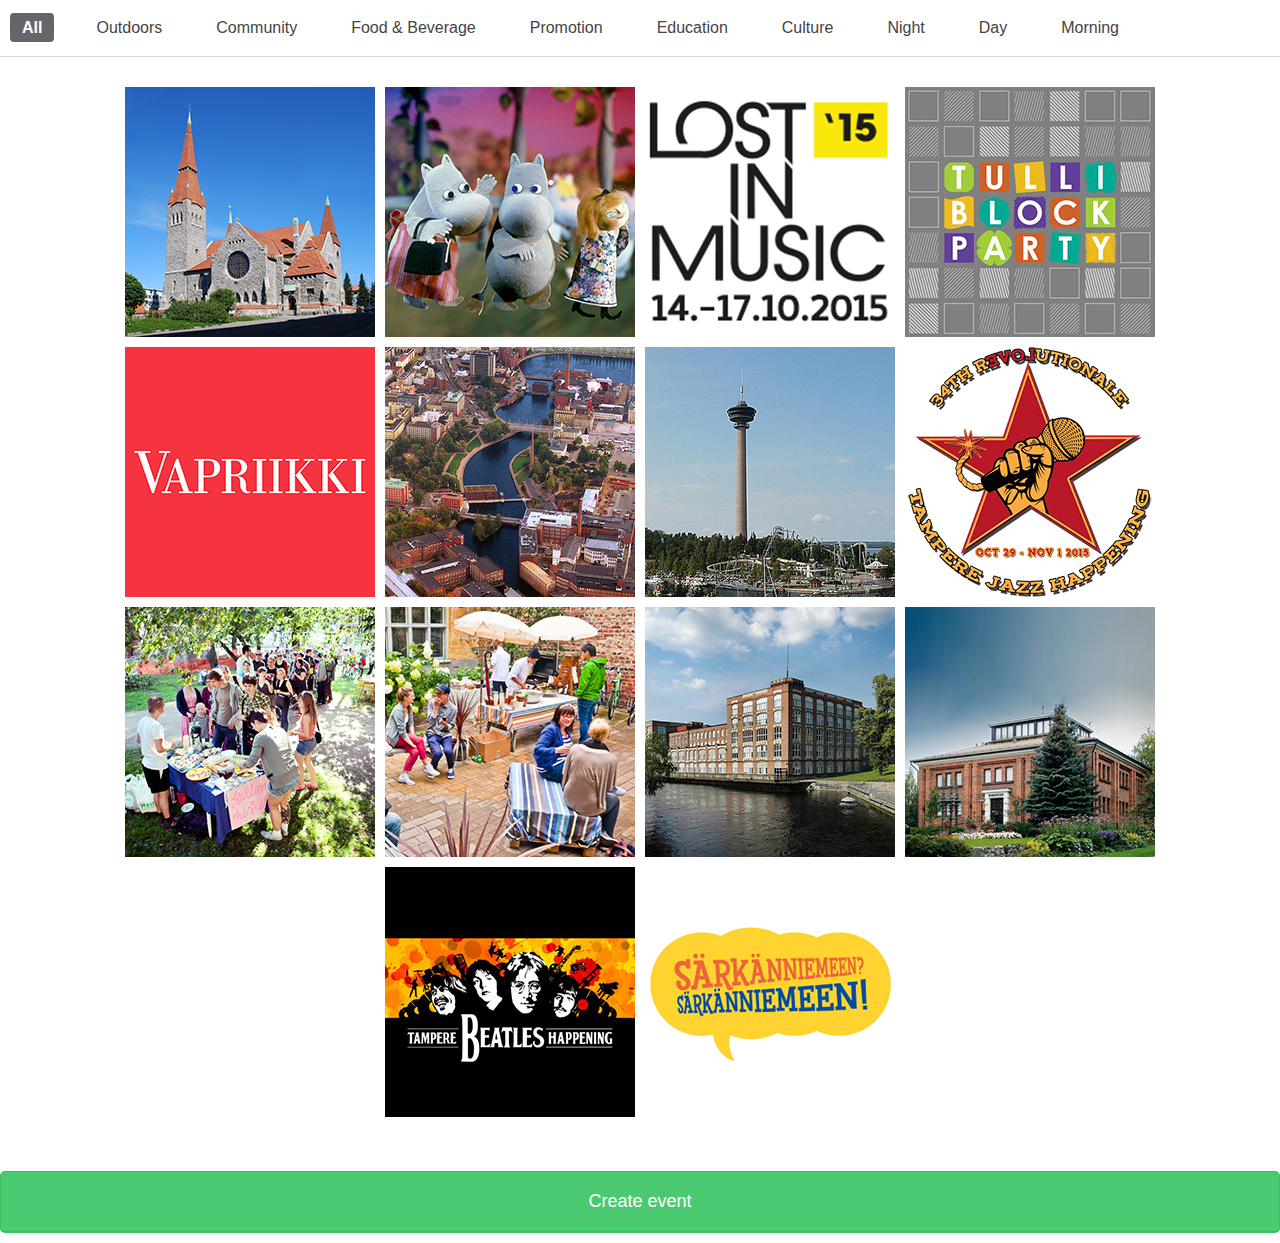
<file: index.html>
<!DOCTYPE html>
<html lang="en">
<head>
	<meta charset="UTF-8" />
	<meta http-equiv="X-UA-Compatible" content="IE=edge,chrome=1">
	<meta name="viewport" content="width=device-width, initial-scale=1.0">
	<title>Team 7</title>
	<meta name="description" content="Elastic Grid | JQuery Responsive Porfolio" />
	<meta name="keywords" content="responsive grid, responsive gallery, porfolio, thumbnails, grid, preview, google image search, jquery, image grid, expanding, preview, portfolio" />
	<!--<meta name="author" content="Vu Khanh Truong | porfolio.bonchen.net" />-->
	<link rel="shortcut icon" href="../favicon.ico">
    <link rel="stylesheet" type="text/css" href="css/demo.css" />
	<link rel="stylesheet" href="css/validation.css">
	<link rel="stylesheet" type="text/css" href="css/elastic_grid.min.css" />
</head>
<body style="background:#fff;">


<div id="elastic_grid_demo"></div>

<br/>
<br/>


<button type="button" onclick="window.location.href='post/form.html'">Create event</button>

<script src="https://ajax.googleapis.com/ajax/libs/jquery/1.9.1/jquery.min.js"></script>
<script src="js/modernizr.custom.js"></script>
<script src="js/classie.js"></script>
<!--- uncompress-->
<!-- <script type="text/javascript" src="js/jquery.elastislide.js"></script>
<script type="text/javascript" src="js/jquery.hoverdir.js"></script>
<script type="text/javascript" src="js/elastic_grid.js"></script> -->

<!-- compress version-->
<script type="text/javascript" src="js/elastic_grid.min.js"></script>

<script type="text/javascript">
    $(function(){
        $("#elastic_grid_demo").elastic_grid({
            'showAllText' : 'All',
            'filterEffect': 'popup', // moveup, scaleup, fallperspective, fly, flip, helix , popup
            'hoverDirection': true,
            'hoverDelay': 0,
            'hoverInverse': false,
            'expandingSpeed': 500,
            'expandingHeight': 500,
            'items' :
            [
                {
                    'title'         : 'Azuki bean',
                    'description'   : 'Swiss chard pumpkin bunya nuts maize plantain aubergine napa cabbage soko coriander sweet pepper water spinach winter purslane shallot tigernut lentil beetroot.Swiss chard pumpkin bunya nuts maize plantain aubergine napa cabbage.',
                    'thumbnail'     : ['images/small/1.jpg', 'images/small/2.jpg', 'images/small/3.jpg', 'images/small/10.jpg', 'images/small/11.jpg'],
                    'large'         : ['images/large/1.jpg', 'images/large/2.jpg', 'images/large/3.jpg', 'images/large/10.jpg', 'images/large/11.jpg'],
                    'button_list'   :
                    [
                       
                    ],
                    'tags'          : ['Day','Night','Culture','Education','Promotion','Food & Beverage','Community','Outdoors']
                },
                {
                    'title'         : 'Swiss chard pumpkin',
                    'description'   : 'Swiss chard pumpkin bunya nuts maize plantain aubergine napa cabbage soko coriander sweet pepper water spinach winter purslane shallot tigernut lentil beetroot.Swiss chard pumpkin bunya nuts maize plantain aubergine napa cabbage.',
                    'thumbnail'     : ['images/small/4.jpg', 'images/small/5.jpg', 'images/small/6.jpg', 'images/small/7.jpg'],
                    'large'         : ['images/large/4.jpg', 'images/large/5.jpg', 'images/large/6.jpg', 'images/large/7.jpg'],
                    'button_list'   :
                    [
                       
                    ],
                    'tags'          : ['Morning']
                },
                {
                    'title'         : 'Spinach winter purslane',
                    'description'   : 'Swiss chard pumpkin bunya nuts maize plantain aubergine napa cabbage soko coriander sweet pepper water spinach winter purslane shallot tigernut lentil beetroot.Swiss chard pumpkin bunya nuts maize plantain aubergine napa cabbage.',
                    'thumbnail'     : ['images/small/15.jpg','images/small/8.jpg', 'images/small/9.jpg', 'images/small/10.jpg'],
                    'large'         : ['images/large/15.jpg','images/large/8.jpg', 'images/large/9.jpg', 'images/large/10.jpg'],
                    'button_list'   :
                    [
                        
                    ],
                    'tags'          : ['Morning']
                },
                {
                    'title'         : 'Aubergine napa cabbage',
                    'description'   : 'Swiss chard pumpkin bunya nuts maize plantain aubergine napa cabbage soko coriander sweet pepper water spinach winter purslane shallot tigernut lentil beetroot.Swiss chard pumpkin bunya nuts maize plantain aubergine napa cabbage.',
                    'thumbnail'     : ['images/small/12.jpg', 'images/small/13.jpg', 'images/small/14.jpg', 'images/small/15.jpg', 'images/small/16.jpg'],
                    'large'         : ['images/large/12.jpg', 'images/large/13.jpg', 'images/large/14.jpg', 'images/large/15.jpg', 'images/large/16.jpg'],
                    'button_list'   :
                    [
                        
                    ],
                    'tags'          : ['Morning']
                },
                {
                    'title'         : 'Swiss chard pumpkin',
                    'description'   : 'Swiss chard pumpkin bunya nuts maize plantain aubergine napa cabbage soko coriander sweet pepper water spinach winter purslane shallot tigernut lentil beetroot.Swiss chard pumpkin bunya nuts maize plantain aubergine napa cabbage.',
                    'thumbnail'     : ['images/small/17.jpg', 'images/small/18.jpg', 'images/small/19.jpg', 'images/small/20.jpg'],
                    'large'         : ['images/large/17.jpg', 'images/large/18.jpg', 'images/large/19.jpg', 'images/large/20.jpg'],
                    'button_list'   :
                    [
                       
                    ],
                    'tags'          : ['Morning']
                },
                {
                    'title'         : 'Spinach winter purslane',
                    'description'   : 'Swiss chard pumpkin bunya nuts maize plantain aubergine napa cabbage soko coriander sweet pepper water spinach winter purslane shallot tigernut lentil beetroot.Swiss chard pumpkin bunya nuts maize plantain aubergine napa cabbage.',
                    'thumbnail'     : ['images/small/13.jpg','images/small/15.jpg', 'images/small/11.jpg', 'images/small/10.jpg'],
                    'large'         : ['images/large/13.jpg','images/large/15.jpg', 'images/large/11.jpg', 'images/large/10.jpg'],
                    'button_list'   :
                    [
                       
                    ],
                    'tags'          : ['Community']
                },
                {
                    'title'         : 'Spinach winter purslane',
                    'description'   : 'Swiss chard pumpkin bunya nuts maize plantain aubergine napa cabbage soko coriander sweet pepper water spinach winter purslane shallot tigernut lentil beetroot.Swiss chard pumpkin bunya nuts maize plantain aubergine napa cabbage.',
                    'thumbnail'     : ['images/small/7.jpg','images/small/8.jpg', 'images/small/9.jpg', 'images/small/10.jpg'],
                    'large'         : ['images/large/7.jpg','images/large/8.jpg', 'images/large/9.jpg', 'images/large/10.jpg'],
                    'button_list'   :
                    [
                      
                    ],
                    'tags'          : ['Community']
                },
                {
                    'title'         : 'Azuki bean',
                    'description'   : 'Swiss chard pumpkin bunya nuts maize plantain aubergine napa cabbage soko coriander sweet pepper water spinach winter purslane shallot tigernut lentil beetroot.Swiss chard pumpkin bunya nuts maize plantain aubergine napa cabbage.',
                    'thumbnail'     : ['images/small/16.jpg', 'images/small/13.jpg', 'images/small/14.jpg', 'images/small/15.jpg', 'images/small/16.jpg'],
                    'large'         : ['images/large/16.jpg', 'images/large/13.jpg', 'images/large/14.jpg', 'images/large/15.jpg', 'images/large/16.jpg'],
                    'button_list'   :
                    [
                       
                    ],
                    'tags'          : ['Community']
                },
                {
                    'title'         : 'Winter purslane',
                    'description'   : 'Swiss chard pumpkin bunya nuts maize plantain aubergine napa cabbage soko coriander sweet pepper water spinach winter purslane shallot tigernut lentil beetroot.Swiss chard pumpkin bunya nuts maize plantain aubergine napa cabbage.',
                    'thumbnail'     : ['images/small/11.jpg','images/small/15.jpg', 'images/small/11.jpg', 'images/small/10.jpg'],
                    'large'         : ['images/large/11.jpg','images/large/15.jpg', 'images/large/11.jpg', 'images/large/10.jpg'],
                    'button_list'   :
                    [
                       
                    ],
                    'tags'          : ['Community']
                },
                {
                    'title'         : 'Spinach winter purslane',
                    'description'   : 'Swiss chard pumpkin bunya nuts maize plantain aubergine napa cabbage soko coriander sweet pepper water spinach winter purslane shallot tigernut lentil beetroot.Swiss chard pumpkin bunya nuts maize plantain aubergine napa cabbage.',
                    'thumbnail'     : ['images/small/3.jpg','images/small/15.jpg', 'images/small/11.jpg', 'images/small/10.jpg'],
                    'large'         : ['images/large/3.jpg','images/large/15.jpg', 'images/large/11.jpg', 'images/large/10.jpg'],
                    'button_list'   :
                    [
                       
                    ],
                    'tags'          : ['Community']
                },
                {
                    'title'         : 'Spinach winter purslane',
                    'description'   : 'Swiss chard pumpkin bunya nuts maize plantain aubergine napa cabbage soko coriander sweet pepper water spinach winter purslane shallot tigernut lentil beetroot.Swiss chard pumpkin bunya nuts maize plantain aubergine napa cabbage.',
                    'thumbnail'     : ['images/small/5.jpg','images/small/8.jpg', 'images/small/9.jpg', 'images/small/10.jpg'],
                    'large'         : ['images/large/5.jpg','images/large/8.jpg', 'images/large/9.jpg', 'images/large/10.jpg'],
                    'button_list'   :
                    [
                        
                    ],
                    'tags'          : ['Community']
                },
                {
                    'title'         : 'Azuki bean',
                    'description'   : 'Swiss chard pumpkin bunya nuts maize plantain aubergine napa cabbage soko coriander sweet pepper water spinach winter purslane shallot tigernut lentil beetroot.Swiss chard pumpkin bunya nuts maize plantain aubergine napa cabbage.',
                    'thumbnail'     : ['images/small/6.jpg', 'images/small/13.jpg', 'images/small/14.jpg', 'images/small/15.jpg', 'images/small/16.jpg'],
                    'large'         : ['images/large/6.jpg', 'images/large/13.jpg', 'images/large/14.jpg', 'images/large/15.jpg', 'images/large/16.jpg'],
                    'button_list'   :
                    [
                       
                    ],
                    'tags'          : ['Community']
                },
                {
                    'title'         : 'Swiss chard pumpkin',
                    'description'   : 'Swiss chard pumpkin bunya nuts maize plantain aubergine napa cabbage soko coriander sweet pepper water spinach winter purslane shallot tigernut lentil beetroot.Swiss chard pumpkin bunya nuts maize plantain aubergine napa cabbage.',
                    'thumbnail'     : ['images/small/8.jpg', 'images/small/18.jpg', 'images/small/19.jpg', 'images/small/20.jpg'],
                    'large'         : ['images/large/8.jpg', 'images/large/18.jpg', 'images/large/19.jpg', 'images/large/20.jpg'],
                    'button_list'   :
                    [
                        
                    ],
                    'tags'          : ['Community']
                },
                {
                    'title'         : 'Spinach winter purslane',
                    'description'   : 'Swiss chard pumpkin bunya nuts maize plantain aubergine napa cabbage soko coriander sweet pepper water spinach winter purslane shallot tigernut lentil beetroot.Swiss chard pumpkin bunya nuts maize plantain aubergine napa cabbage.',
                    'thumbnail'     : ['images/small/9.jpg','images/small/15.jpg', 'images/small/11.jpg', 'images/small/10.jpg'],
                    'large'         : ['images/large/9.jpg','images/large/15.jpg', 'images/large/11.jpg', 'images/large/10.jpg'],
                    'button_list'   :
                    [
                      
                    ],
                    'tags'          : ['Community']
                }

            ]
        });
    });
</script>
</body>
</html>
</file>
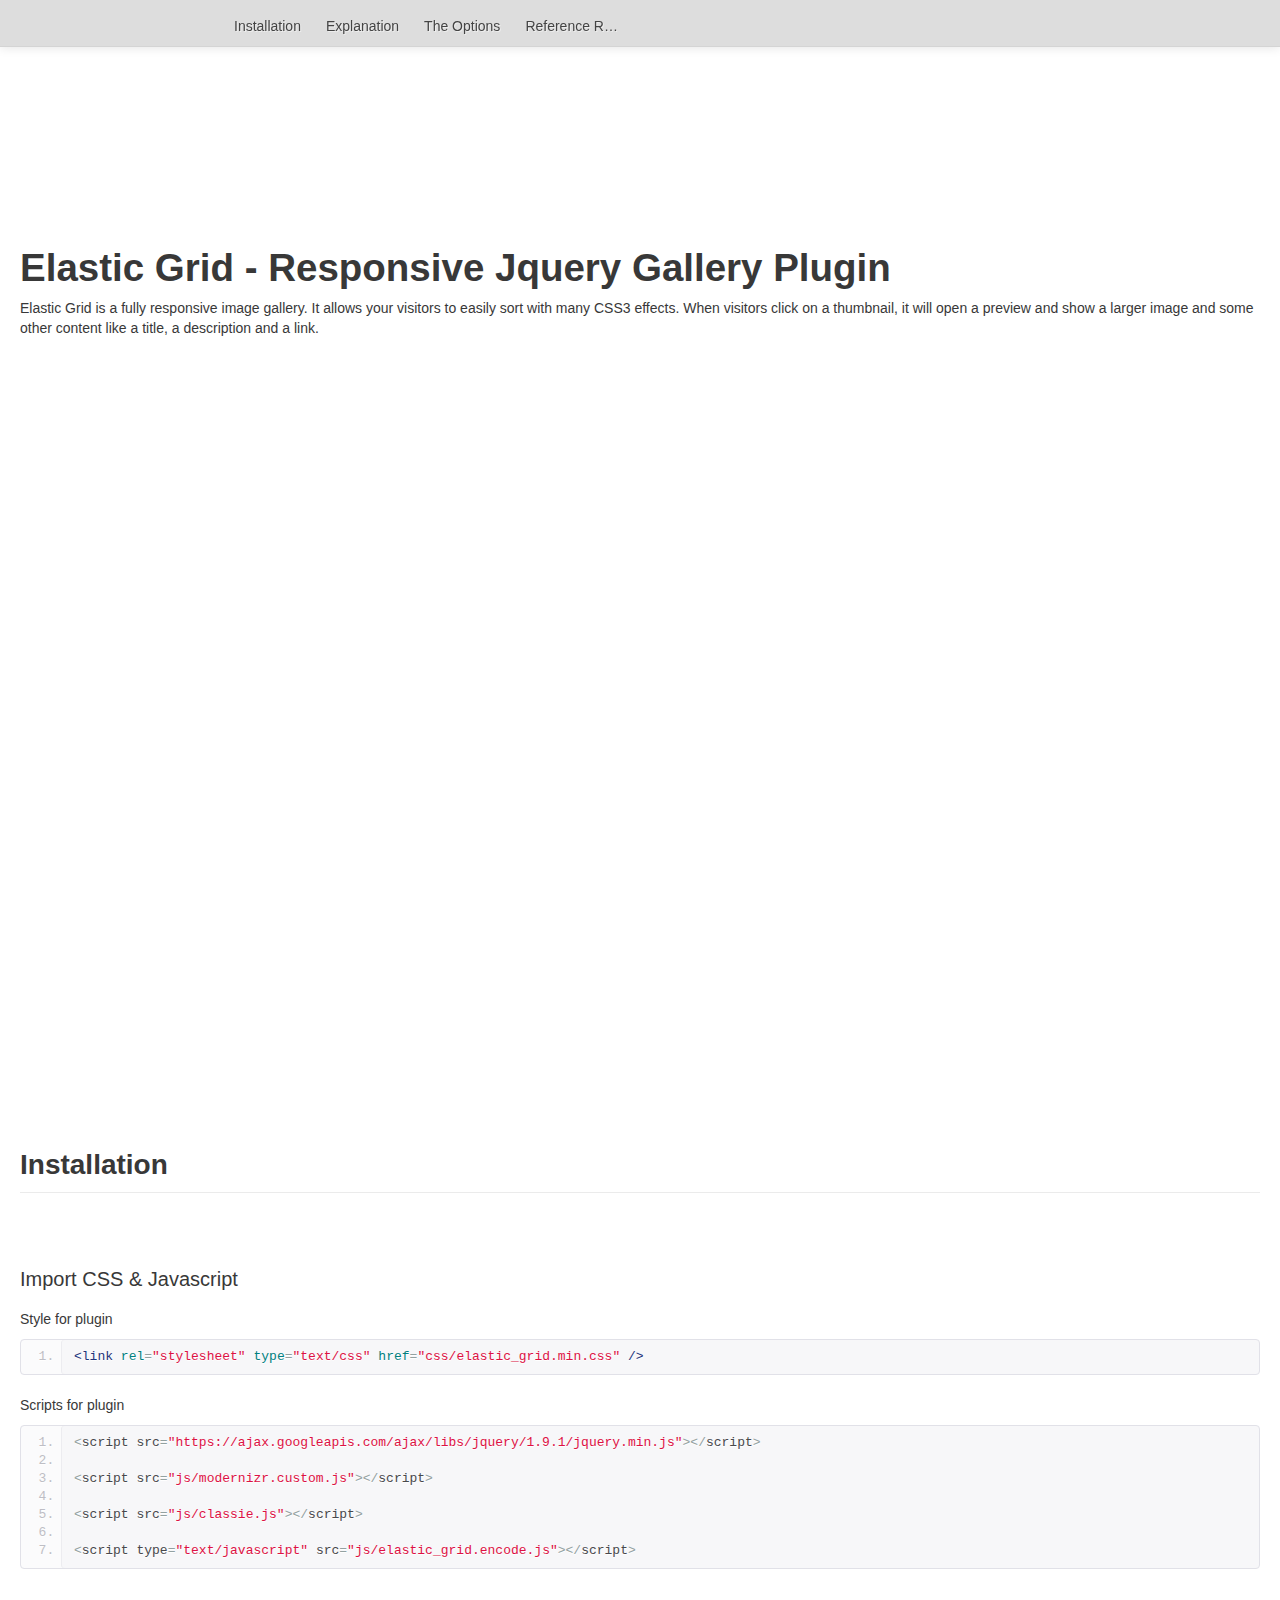
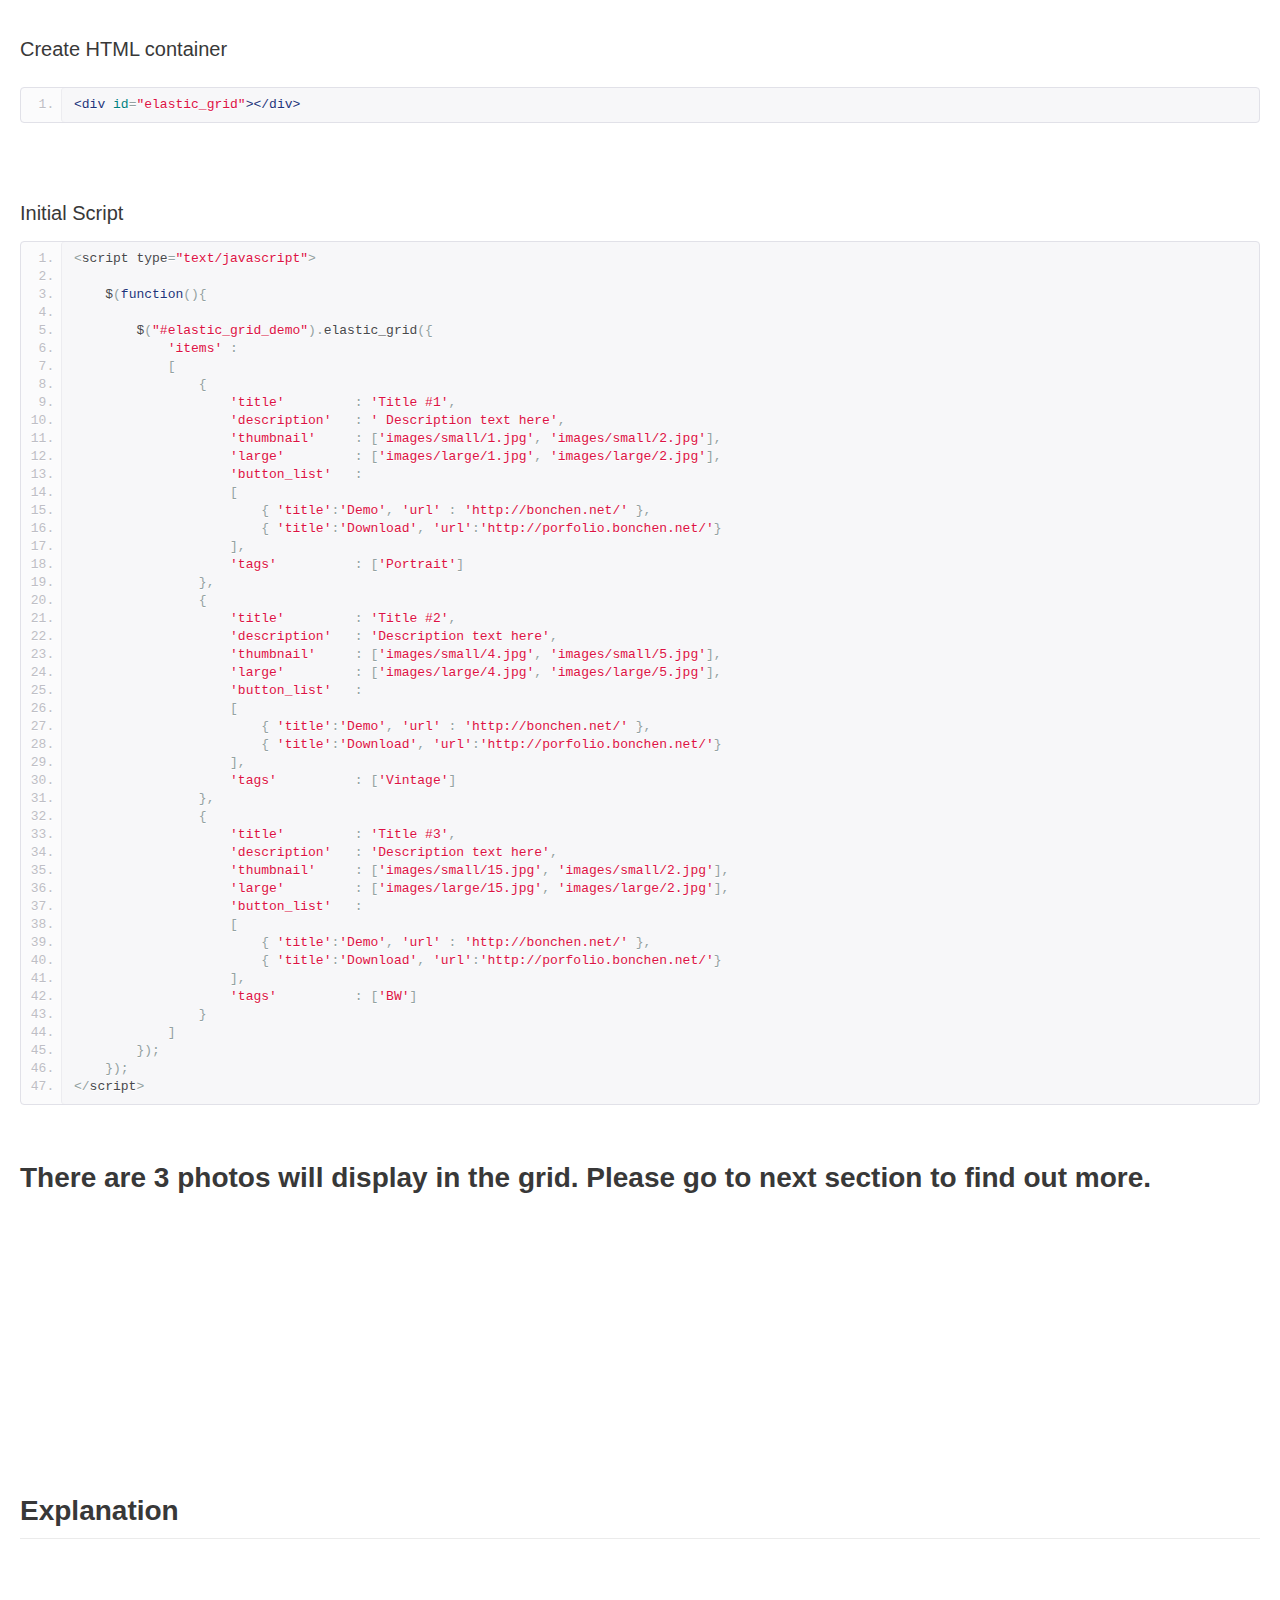
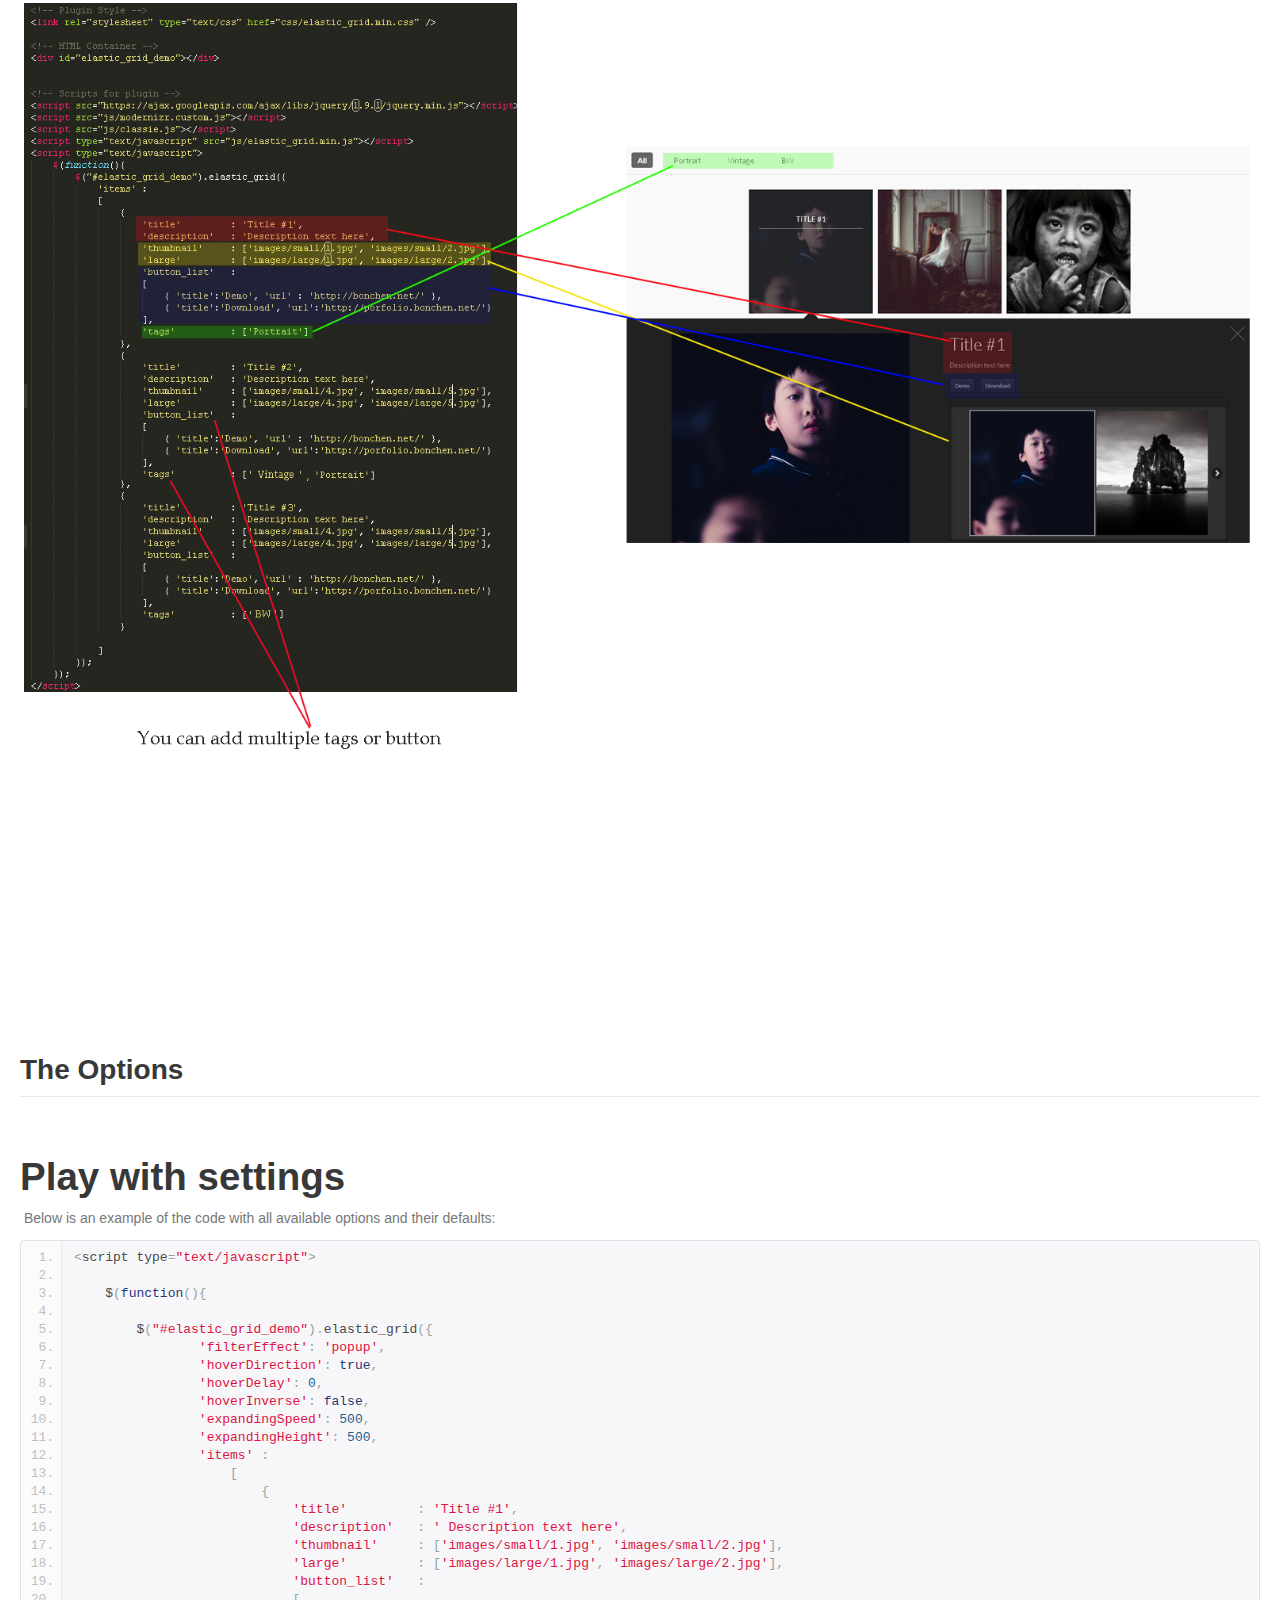
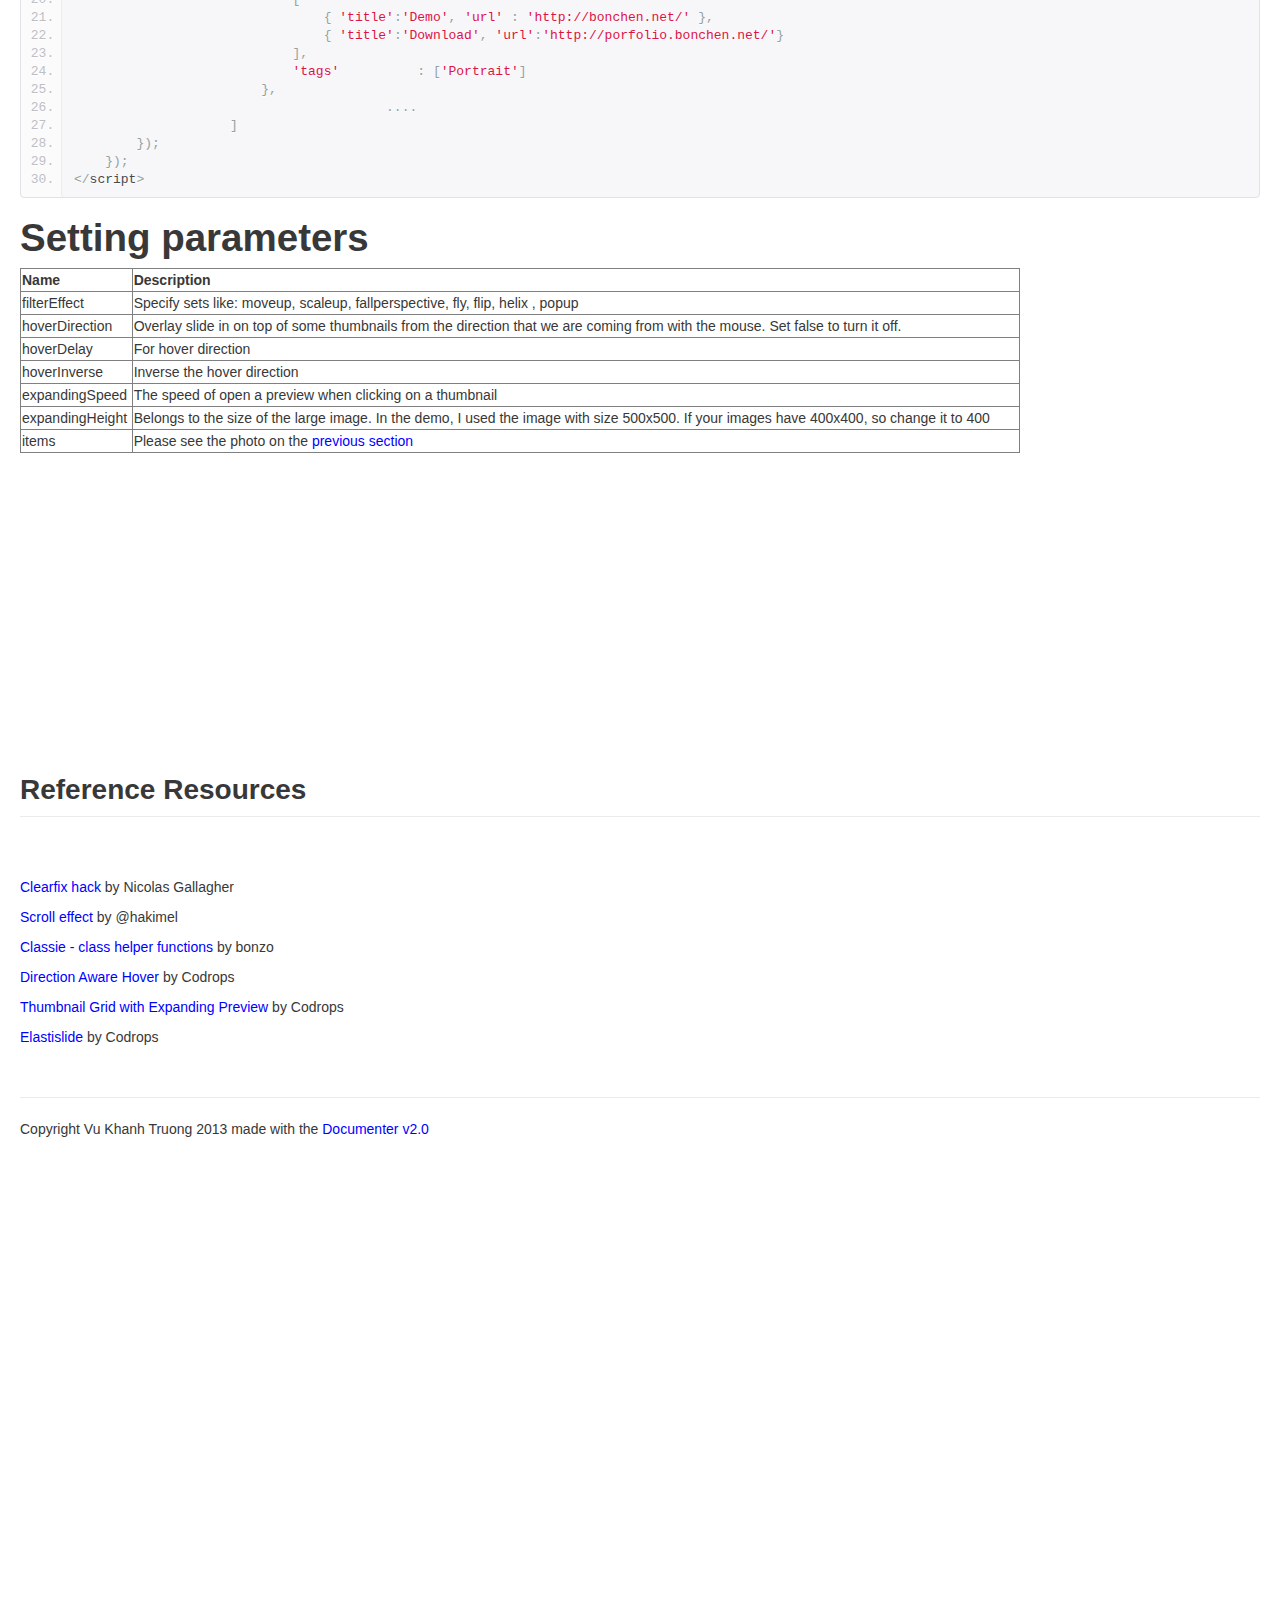
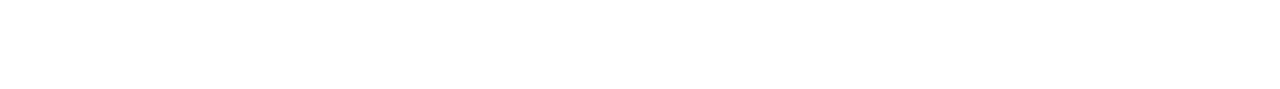
<file: documentation/index.html>
<!DOCTYPE html>
<html lang="en">
    <head>
    <meta charset="utf-8">
	<title>Elastic Grid - Responsive Jquery Gallery Plugin</title>
 	<meta name="description" content="Elastic Grid | Responsive Jquery Gallery Plugin">
	<meta name="author" content="Vu Khanh Truong">
	<meta name="copyright" content="Vu Khanh Truong">
	<meta name="generator" content="Documenter v2.0 http://rxa.li/documenter">
	<meta name="date" content="2013-09-09T00:00:00+02:00">

    <meta name="viewport" content="width=device-width, initial-scale=1.0, maximum-scale=1.0, minimum-scale=1.0">

    <link href="assets/css/bootstrap.css" rel="stylesheet">
    <link href="assets/js/google-code-prettify/prettify.css" rel="stylesheet">
    <link href="assets/css/bootstrap-responsive.css" rel="stylesheet">
    <link href="assets/css/documenter_style.css" rel="stylesheet">
    <!-- Le HTML5 shim, for IE6-8 support of HTML5 elements -->
    <!--[if lt IE 9]>
      <script src="//html5shim.googlecode.com/svn/trunk/html5.js"></script>
    <![endif]-->



	<style>
		html, body{background-color:#FFFFFF;color:#383838;}
		h1,h2,h3,h4,h5,h6{color:#383838;}
		section table{background-color:#FFFFFF;}
		::-moz-selection{background:#444444;color:#DDDDDD;}
		::selection{background:#444444;color:#DDDDDD;}
		a.brand{background-image:url();}
		a, a:hover, a:active{color:#0000FF;}
		hr{border-top:1px solid #EBEBEB;border-bottom:1px solid #FFFFFF;}
		div.navbar-inner, .navbar .nav li ul{background:#DDDDDD;color:#222222;}
		a.btn-navbar{background:#DDDDDD;color:#222222;}
		.navbar .nav li a{color:#222222;text-shadow:1px 1px 0px #EEEEEE;}
		.navbar .nav li a:hover, .navbar .nav li.active a{text-shadow:none;}
		div.navbar-inner ul{}
		.marketing-byline{color:#FFFFFF;}
		.navbar .nav > li a{color:#444444;}
		.navbar .nav > li a:hover, a.btn-navbar:hover{background:#444444;color:#DDDDDD;}
		.navbar .nav .active > a, .navbar .nav .active > a:hover, a.btn-navbar:active{background-color:#444444;color:#DDDDDD;}
		.navbar .nav li ul li a:hover{background:#444444;color:#DDDDDD;}
		.navbar .nav li ul li a:active{background:#444444;color:#DDDDDD;}
		.btn-primary {
			  background-image: -moz-linear-gradient(top, #0088CC, #0044CC);
			  background-image: -ms-linear-gradient(top, #0088CC, #0044CC);
			  background-image: -webkit-gradient(linear, 0 0, 0 0088CC%, from(#DDDDDD), to(#0044CC));
			  background-image: -webkit-linear-gradient(top, #0088CC, #0044CC);
			  background-image: -o-linear-gradient(top, #0088CC, #0044CC);
			  background-image: linear-gradient(top, #0088CC, #0044CC);
			  filter: progid:DXImageTransform.Microsoft.gradient(startColorstr='#0088CC', endColorstr='#0044CC', GradientType=0);
			  border-color: #0044CC #0044CC #bfbfbf;
			  color:#FFFFFF;
		}
		.btn-primary:hover,
		.btn-primary:active,
		.btn-primary.active,
		.btn-primary.disabled,
		.btn-primary[disabled] {
		  background-color: #0044CC;
		}
		#documenter_copyright{display:block !important;visibility:visible !important;}
	</style>



    </head>

<body class="documenter-project-elastic-grid" data-spy="scroll" id="top">

<!-- Documentation Navbar -->

<div class="navbar navbar-fixed-top">
	<div class="navbar-inner">
		<div class="container-fluid">
			<a class="btn btn-navbar" data-toggle="collapse" data-target=".nav-collapse"> <span class="icon-bar"></span> <span class="icon-bar"></span> <span class="icon-bar"></span> </a>
			<a class="brand" href="#">Elastic Grid - Responsive Jquery Gallery Plugin</a>
			<div class="nav-collapse">
			<ul class="nav">

			<li><a href="#installation" title="Installation">Installation</a></li>
			<li><a href="#explanation" title="Explanation">Explanation</a></li>
			<li><a href="#the_options" title="The Options">The Options</a></li>
			<li><a href="#reference_resources" title="Reference Resources">Reference Resources</a></li>

			</ul>
			</div>
		</div>
	</div>
</div> <!-- End of Navbar -->

<!-- Main Container Beginning -->

<div class="container-fluid" id="documenter_content">

	<div id="documenter-cover">
	<div class="masthead">
	    <h1>Elastic Grid - Responsive Jquery Gallery Plugin</h1>
		<p>Elastic Grid is a fully responsive image gallery. It allows your visitors to easily sort with many CSS3 effects. When visitors click on a thumbnail, it will open a preview and show a larger image and some other content like a title, a description and a link.</p>
	    <ul class="marketing-byline">

			<li>latest update: 09/9/2013</li>
			<li>by: Vu Khanh Truong</li>
			<li><a href=""></a></li>
		</ul>
<!-- 	    <p class="download-info">

		</p>
 -->
	</div> <!-- masthead -->
<!--
   <div id="intro">
    <p class="highlight hero-unit"></p>
   </div>  --><!-- intro -->

	</div>

  <section id="installation">
	<div class="page-header"><h3>Installation</h3><hr class="notop"></div>
<h1>
	<span style="color: rgb(56, 56, 56); font-family: Arial, verdana, arial, sans-serif; font-size: 20px; font-weight: 100;">Import CSS &amp; Javascript</span></h1>
<p>
	Style for plugin</p>
<pre class="prettyprint lang-css linenums">
&lt;link rel=&quot;stylesheet&quot; type=&quot;text/css&quot; href=&quot;css/elastic_grid.min.css&quot; /&gt;</pre>
<p>
	Scripts for plugin</p>
<pre class="prettyprint lang-js linenums">
&lt;script src=&quot;https://ajax.googleapis.com/ajax/libs/jquery/1.9.1/jquery.min.js&quot;&gt;&lt;/script&gt;

&lt;script src=&quot;js/modernizr.custom.js&quot;&gt;&lt;/script&gt;

&lt;script src=&quot;js/classie.js&quot;&gt;&lt;/script&gt;

&lt;script type=&quot;text/javascript&quot; src=&quot;js/elastic_grid.encode.js&quot;&gt;&lt;/script&gt;</pre>
<div>
	&nbsp;</div>
<div>
	&nbsp;</div>
<h1 style="margin: 0px 0px 18px; padding: 0px; border: 0px; outline: 0px; font-weight: 100; font-size: 20px; font-family: Arial, verdana, arial, sans-serif; vertical-align: baseline; color: rgb(56, 56, 56);">
	Create HTML container</h1>
<pre class="prettyprint lang-html linenums">
&lt;div id=&quot;elastic_grid&quot;&gt;&lt;/div&gt;</pre>
<p>
	&nbsp;</p>
<p>
	&nbsp;</p>
<p style="margin: 0px 0px 18px; padding: 0px; border: 0px; outline: 0px; font-weight: 100; font-size: 20px; font-family: Arial, verdana, arial, sans-serif; vertical-align: baseline; color: rgb(56, 56, 56);">
	Initial Script</p>
<pre class="prettyprint lang-js linenums">
&lt;script type=&quot;text/javascript&quot;&gt;

    $(function(){

        $(&quot;#elastic_grid_demo&quot;).elastic_grid({
            &#39;items&#39; :
            [
                {
                    &#39;title&#39;         : &#39;Title #1&#39;,
                    &#39;description&#39;   : &#39; Description text here&#39;,
                    &#39;thumbnail&#39;     : [&#39;images/small/1.jpg&#39;, &#39;images/small/2.jpg&#39;],
                    &#39;large&#39;         : [&#39;images/large/1.jpg&#39;, &#39;images/large/2.jpg&#39;],
                    &#39;button_list&#39;   :
                    [
                        { &#39;title&#39;:&#39;Demo&#39;, &#39;url&#39; : &#39;http://bonchen.net/&#39; },
                        { &#39;title&#39;:&#39;Download&#39;, &#39;url&#39;:&#39;http://porfolio.bonchen.net/&#39;}
                    ],
                    &#39;tags&#39;          : [&#39;Portrait&#39;]
                },
                {
                    &#39;title&#39;         : &#39;Title #2&#39;,
                    &#39;description&#39;   : &#39;Description text here&#39;,
                    &#39;thumbnail&#39;     : [&#39;images/small/4.jpg&#39;, &#39;images/small/5.jpg&#39;],
                    &#39;large&#39;         : [&#39;images/large/4.jpg&#39;, &#39;images/large/5.jpg&#39;],
                    &#39;button_list&#39;   :
                    [
                        { &#39;title&#39;:&#39;Demo&#39;, &#39;url&#39; : &#39;http://bonchen.net/&#39; },
                        { &#39;title&#39;:&#39;Download&#39;, &#39;url&#39;:&#39;http://porfolio.bonchen.net/&#39;}
                    ],
                    &#39;tags&#39;          : [&#39;Vintage&#39;]
                },
                {
                    &#39;title&#39;         : &#39;Title #3&#39;,
                    &#39;description&#39;   : &#39;Description text here&#39;,
                    &#39;thumbnail&#39;     : [&#39;images/small/15.jpg&#39;, &#39;images/small/2.jpg&#39;],
                    &#39;large&#39;         : [&#39;images/large/15.jpg&#39;, &#39;images/large/2.jpg&#39;],
                    &#39;button_list&#39;   :
                    [
                        { &#39;title&#39;:&#39;Demo&#39;, &#39;url&#39; : &#39;http://bonchen.net/&#39; },
                        { &#39;title&#39;:&#39;Download&#39;, &#39;url&#39;:&#39;http://porfolio.bonchen.net/&#39;}
                    ],
                    &#39;tags&#39;          : [&#39;BW&#39;]
                }
            ]
        });
    });
&lt;/script&gt;</pre>
<h3>
	There are 3 photos will display in the grid. Please go to next section to find out more.</h3>
</section>
<section id="explanation">
	<div class="page-header"><h3>Explanation</h3><hr class="notop"></div>
<p>
	<img alt="" src="assets/images/explanation.png"></p>
</section>
<section id="the_options">
	<div class="page-header"><h3>The Options</h3><hr class="notop"></div>
<h1>
	Play with settings</h1>
<p>
	<span style="color: rgb(119, 119, 119); font-family: Helvetica, Arial, Helvetica, sans-serif; font-size: 14px; line-height: 22.390625px;">&nbsp;Below is an example of the code with all available options and their defaults:</span></p>
<pre class="prettyprint lang-js linenums">
&lt;script type=&quot;text/javascript&quot;&gt;

    $(function(){

        $(&quot;#elastic_grid_demo&quot;).elastic_grid({
	        &#39;filterEffect&#39;: &#39;popup&#39;,
	        &#39;hoverDirection&#39;: true,
	        &#39;hoverDelay&#39;: 0,
	        &#39;hoverInverse&#39;: false,
	        &#39;expandingSpeed&#39;: 500,
	        &#39;expandingHeight&#39;: 500,
                &#39;items&#39; :
	            [
	                {
	                    &#39;title&#39;         : &#39;Title #1&#39;,
	                    &#39;description&#39;   : &#39; Description text here&#39;,
	                    &#39;thumbnail&#39;     : [&#39;images/small/1.jpg&#39;, &#39;images/small/2.jpg&#39;],
	                    &#39;large&#39;         : [&#39;images/large/1.jpg&#39;, &#39;images/large/2.jpg&#39;],
	                    &#39;button_list&#39;   :
	                    [
	                        { &#39;title&#39;:&#39;Demo&#39;, &#39;url&#39; : &#39;http://bonchen.net/&#39; },
	                        { &#39;title&#39;:&#39;Download&#39;, &#39;url&#39;:&#39;http://porfolio.bonchen.net/&#39;}
	                    ],
	                    &#39;tags&#39;          : [&#39;Portrait&#39;]
	                },
					....
	            ]
        });
    });
&lt;/script&gt;</pre>

<h1>
	Setting parameters</h1>
<table border="1" cellpadding="1" cellspacing="1" style="width: 1000px;">
	<tbody>
		<tr>
			<td>
				<strong>Name</strong></td>
			<td>
				<strong>Description</strong></td>
		</tr>
		<tr>
			<td>
				filterEffect</td>
			<td>
				Specify sets like:&nbsp;moveup, scaleup, fallperspective, fly, flip, helix , popup</td>
		</tr>
		<tr>
			<td>
				hoverDirection</td>
			<td>
				Overlay slide in on top of some thumbnails from the direction that we are coming from with the mouse. Set false to turn it off.</td>
		</tr>
		<tr>
			<td>
				hoverDelay</td>
			<td>
				For hover direction</td>
		</tr>
		<tr>
			<td>
				hoverInverse</td>
			<td>
				Inverse the hover direction</td>
		</tr>
		<tr>
			<td>
				expandingSpeed</td>
			<td>
				The speed of open a preview when clicking on a thumbnail</td>
		</tr>
		<tr>
			<td>
				expandingHeight</td>
			<td>
				Belongs to the size of the large image. In the demo, I used the image with size 500x500. If your images have 400x400, so change it to 400</td>
		</tr>
		<tr>
			<td>
				items</td>
			<td>
				Please see the photo on the <a href="#explanation" title="Explanation">previous section</a></td>
		</tr>
	</tbody>
</table>
<p>
	&nbsp;</p>
</section>
<section id="reference_resources">
	<div class="page-header"><h3>Reference Resources</h3><hr class="notop"></div>
<p>
	<a href="http://nicolasgallagher.com/micro-clearfix-hack/">Clearfix hack</a> by Nicolas Gallagher</p>
<p>	<a href="http://lab.hakim.se/scroll-effects/">Scroll effect </a>by @hakimel</p>
<p>	<a href="https://github.com/ded/bonzo">Classie - class helper functions </a>by bonzo</p>
<p>
	<a href="http://tympanus.net/codrops/2012/04/09/direction-aware-hover-effect-with-css3-and-jquery/">Direction Aware Hover</a> by Codrops</p>
<p>
	<a href="http://tympanus.net/codrops/2013/03/19/thumbnail-grid-with-expanding-preview/">Thumbnail Grid with Expanding Preview</a> by Codrops</p>
<p>
	<a href="http://tympanus.net/codrops/2011/09/12/elastislide-responsive-carousel/">Elastislide</a> by Codrops</p>
<p>
	&nbsp;</p>
</section>



    <hr />

<footer>
    <p>Copyright Vu Khanh Truong 2013 made with the <a href="http://rxa.li/documenter">Documenter v2.0</a></p>
</footer>

</div><!-- /container -->

<!-- Le javascript
    ================================================== -->
<!-- Placed at the end of the document so the pages load faster -->
<script>document.createElement('section');var duration='500',easing='swing';</script>
<script src="assets/js/jquery.js"></script>
<script src="assets/js/jquery.scrollTo.js"></script>
<script src="assets/js/jquery.easing.js"></script>
<script src="assets/js/scripts.js"></script>
<script src="assets/js/google-code-prettify/prettify.js"></script>
<script src="assets/js/bootstrap-min.js"></script>
</body>
</html>
</file>
<file: css/demo.css>
/* General Demo Style */
@import url(http://fonts.googleapis.com/css?family=Lato:300,400,700);

html { height: 100%; }

body {
    font-family: 'Lato', Calibri, Arial, sans-serif;
    background: #f9f9f9 url(../images/bg.png);
    font-weight: 300;
    font-size: 15px;
    color: #333;
    overflow: scroll;
    overflow-x: hidden;
}

a {
	color: #555;
	text-decoration: none;
}
h1{
	margin: 0px auto;
	max-width: 1170px;
	padding: 20px 0px;
	text-shadow: 0 -1px 0 #888;
}
.container {
	max-width: 1170px;
	position: relative;
	margin: 0 auto;
	-webkit-box-shadow: -1px 0px 19px rgba(20, 20, 20, 0.85);
	-moz-box-shadow:    -1px 0px 19px rgba(20, 20, 20, 0.85);
	box-shadow:         -1px 0px 19px rgba(20, 20, 20, 0.85);
	min-height: 800px;
	background: #f9f9f9;
	margin-top:40px;
	padding:40px;
}

.container > header {
	width: 90%;
	max-width: 1240px;
	margin: 0 auto;
	position: relative;
	padding: 0 30px 50px 30px;
}

.container > header {
	padding: 60px 30px 50px;
	text-align: center;
}

.container > header h1 {
	font-size: 34px;
	line-height: 38px;
	margin: 0 auto;
	font-weight: 700;
	color: #333;
}

.container > header h1 span {
	display: block;
	font-size: 20px;
	font-weight: 300;
}

.main > p {
	text-align: center;
	padding: 50px 20px;
}


.main h5{
	margin: 40px 0px 40px 0px;
	font-size: 22px;
}

.main h4{
	margin: 40px 0px 40px 0px;
	padding-top: 20px;
	font-size: 24px;
	border-top: 1px solid #909090;
}
.main h3{
	margin: 0px 0px 40px 0px;
	font-size: 28px;
	border-bottom: 1px solid #757575;
}
.main h3 small{
	font-size: 13px;
	font-style: italic;
	background: #757575;
	color: #ffffff;
	padding: 10 20px;
	margin-left: 20px;
}

.cbp-mc-form {
	position: relative;
	background: #757575;
	padding-bottom: 20px;
}

/* Clearfix hack by Nicolas Gallagher: http://nicolasgallagher.com/micro-clearfix-hack/ */
.cbp-mc-form:before,
.cbp-mc-form:after {
	content: " "; display: table;
}

.cbp-mc-form:after {
	clear: both;
}

.cbp-mc-column {
	width: 33%;
	padding: 10px 30px;
	float: left;
}

.cbp-mc-form label {
	display: block;
	padding: 20px 5px 5px 2px;
	font-size: 14px;
	text-transform: uppercase;
	letter-spacing: 1px;
	cursor: pointer;
	color: #f0f0f0;
}

.cbp-mc-form input,
.cbp-mc-form textarea,
.cbp-mc-form select {
	font-family: 'Lato', Calibri, Arial, sans-serif;
	line-height: 1.5;
	font-size: 14px;
	padding: 5px 10px;
	color: #fff;
	display: block;
	width: 100%;
	background: #909090;
}

.cbp-mc-form input,
.cbp-mc-form textarea {
	border: 1px solid #fff;
}

.cbp-mc-form textarea {
	min-height: 200px;
}

.cbp-mc-form input:focus,
.cbp-mc-form textarea:focus,
.cbp-mc-form label:active + input,
.cbp-mc-form label:active + textarea {
	outline: none;
	/*border: 3px solid #10689a;*/
}

.cbp-mc-form select:focus {
	outline: none;
}

::-webkit-input-placeholder { /* WebKit browsers */
    /*color: #10689a;*/
    font-style: italic;
}

:-moz-placeholder { /* Mozilla Firefox 4 to 18 */
    /*color: #10689a;*/
    font-style: italic;
}

::-moz-placeholder { /* Mozilla Firefox 19+ */
    /*color: #10689a;*/
    font-style: italic;
}

:-ms-input-placeholder { /* Internet Explorer 10+ */
    /*color: #10689a;*/
    font-style: italic;
}

.cbp-mc-submit-wrap {
	text-align: center;
	padding-top: 40px;
	clear: both;
}

.cbp-mc-form input.cbp-mc-submit {
	/*background: #10689a;*/
	border: none;
	color: #fff;
	width: auto;
	cursor: pointer;
	text-transform: uppercase;
	display: inline-block;
	padding: 15px 30px;
	font-size: 1.1em;
	border-radius: 2px;
	letter-spacing: 1px;
}

.cbp-mc-form input.cbp-mc-submit:hover {
	background: #1478b1;
}

@media screen and (max-width: 70em) {
	.cbp-mc-column {
		width: 50%;
	}
	.cbp-mc-column:nth-child(3) {
		width: 100%;
	}
}

@media screen and (max-width: 48em) {
	.cbp-mc-column {
		width: 100%;
		padding: 10px;
	}
}

#responsive_layouts h3{
	margin: 40px 0px 20px 0px;
}

/* Header Style */
.header-top {
	margin: 0 auto;
	max-width: 1170px;
	line-height: 44px;
	font-size: 12px;
	background: #508B50;
	text-transform: uppercase;
	z-index: 9999;
	position: relative;
	-webkit-box-shadow: -1px 0px 19px rgba(20, 20, 20, 0.85);
	-moz-box-shadow:    -1px 0px 19px rgba(20, 20, 20, 0.85);
	box-shadow:         -1px 0px 19px rgba(20, 20, 20, 0.85);
}

.header-top a {
	padding: 0px 20px;
	letter-spacing: 1px;
	color: #333;
	display: inline-block;
	text-shadow: 0 -1px 0 #9B9898;
	border-right:1px solid #336137;
}

.header-top a:hover {
	background: rgba(255,255,255,0.8);
	color: #000;
}

.header-top span.right {
	float: right;
}

.header-top span.right a {
	float: left;
	display: block;
}

.button{text-decoration:none; text-align:center; 
 padding:11px 32px; 
 border:solid 1px #004F72; 
 -webkit-border-radius:4px;
 -moz-border-radius:4px; 
 border-radius: 4px; 
 font:18px Arial, Helvetica, sans-serif; 
 font-weight:bold; 
 color:#E5FFFF; 
 background-color:#3BA4C7; 
 background-image: -moz-linear-gradient(top, #3BA4C7 0%, #1982A5 100%); 
 background-image: -webkit-linear-gradient(top, #3BA4C7 0%, #1982A5 100%); 
 background-image: -o-linear-gradient(top, #3BA4C7 0%, #1982A5 100%); 
 background-image: -ms-linear-gradient(top, #3BA4C7 0% ,#1982A5 100%); 
 filter: progid:DXImageTransform.Microsoft.gradient( startColorstr='#1982A5', endColorstr='#1982A5',GradientType=0 ); 
 background-image: linear-gradient(top, #3BA4C7 0% ,#1982A5 100%);   
 -webkit-box-shadow:0px 0px 2px #bababa, inset 0px 0px 1px #ffffff; 
 -moz-box-shadow: 0px 0px 2px #bababa,  inset 0px 0px 1px #ffffff;  
 box-shadow:0px 0px 2px #bababa, inset 0px 0px 1px #ffffff;  
  
  }.button:hover{
 padding:11px 32px; 
 border:solid 1px #004F72; 
 -webkit-border-radius:4px;
 -moz-border-radius:4px; 
 border-radius: 4px; 
 font:18px Arial, Helvetica, sans-serif; 
 font-weight:bold; 
 color:#E5FFFF; 
 background-color:#3BA4C7; 
 background-image: -moz-linear-gradient(top, #3BA4C7 0%, #1982A5 100%); 
 background-image: -webkit-linear-gradient(top, #3BA4C7 0%, #1982A5 100%); 
 background-image: -o-linear-gradient(top, #3BA4C7 0%, #1982A5 100%); 
 background-image: -ms-linear-gradient(top, #3BA4C7 0% ,#1982A5 100%); 
 filter: progid:DXImageTransform.Microsoft.gradient( startColorstr='#1982A5', endColorstr='#1982A5',GradientType=0 ); 
 background-image: linear-gradient(top, #3BA4C7 0% ,#1982A5 100%);   
 -webkit-box-shadow:0px 0px 2px #bababa, inset 0px 0px 1px #ffffff; 
 -moz-box-shadow: 0px 0px 2px #bababa,  inset 0px 0px 1px #ffffff;  
 box-shadow:0px 0px 2px #bababa, inset 0px 0px 1px #ffffff;  
  
 }.button:active{
 padding:11px 32px; 
 border:solid 1px #004F72; 
 -webkit-border-radius:4px;
 -moz-border-radius:4px; 
 border-radius: 4px; 
 font:18px Arial, Helvetica, sans-serif; 
 font-weight:bold; 
 color:#E5FFFF; 
 background-color:#3BA4C7; 
 background-image: -moz-linear-gradient(top, #3BA4C7 0%, #1982A5 100%); 
 background-image: -webkit-linear-gradient(top, #3BA4C7 0%, #1982A5 100%); 
 background-image: -o-linear-gradient(top, #3BA4C7 0%, #1982A5 100%); 
 background-image: -ms-linear-gradient(top, #3BA4C7 0% ,#1982A5 100%); 
 filter: progid:DXImageTransform.Microsoft.gradient( startColorstr='#1982A5', endColorstr='#1982A5',GradientType=0 ); 
 background-image: linear-gradient(top, #3BA4C7 0% ,#1982A5 100%);   
 -webkit-box-shadow:0px 0px 2px #bababa, inset 0px 0px 1px #ffffff; 
 -moz-box-shadow: 0px 0px 2px #bababa,  inset 0px 0px 1px #ffffff;  
 box-shadow:0px 0px 2px #bababa, inset 0px 0px 1px #ffffff;  
  
 }
</file>
<file: css/validation.css>
*, *:before, *:after {
  -moz-box-sizing: border-box;
  -webkit-box-sizing: border-box;
  box-sizing: border-box;
}

body {
  font-family: 'Nunito', sans-serif;
  color: #384047;
}

form {
  max-width: 300px;
  margin: 10px auto;
  padding: 10px 20px;
  background: #f4f7f8;
  border-radius: 8px;
}

h1 {
  margin: 0 0 30px 0;
  text-align: center;
}

input[type="text"],
input[type="password"],
input[type="date"],
input[type="datetime"],
input[type="email"],
input[type="number"],
input[type="search"],
input[type="tel"],
input[type="time"],
input[type="url"],
textarea,
select {
  background: rgba(255,255,255,0.1);
  border: none;
  font-size: 16px;
  height: auto;
  margin: 0;
  outline: 0;
  padding: 15px;
  width: 100%;
  background-color: #e8eeef;
  color: #8a97a0;
  box-shadow: 0 1px 0 rgba(0,0,0,0.03) inset;
  margin-bottom: 30px;
}

input[type="radio"],
input[type="checkbox"] {
  margin: 0 4px 8px 0;
}

select {
  padding: 6px;
  height: 32px;
  border-radius: 2px;
}

button {
  padding: 19px 39px 18px 39px;
  color: #FFF;
  background-color: #4bc970;
  font-size: 18px;
  text-align: center;
  font-style: normal;
  border-radius: 5px;
  width: 100%;
  border: 1px solid #3ac162;
  border-width: 1px 1px 3px;
  box-shadow: 0 -1px 0 rgba(255,255,255,0.1) inset;
  margin-bottom: 10px;
}

fieldset {
  margin-bottom: 30px;
  border: none;
}

legend {
  font-size: 1.4em;
  margin-bottom: 10px;
}

label {
  display: block;
  margin-bottom: 8px;
}

label.light {
  font-weight: 300;
  display: inline;
}

.number {
  background-color: #5fcf80;
  color: #fff;
  height: 30px;
  width: 30px;
  display: inline-block;
  font-size: 0.8em;
  margin-right: 4px;
  line-height: 30px;
  text-align: center;
  text-shadow: 0 1px 0 rgba(255,255,255,0.2);
  border-radius: 100%;
}

@media screen and (min-width: 480px) {

  form {
    max-width: 480px;
  }

}
</file>
<file: documentation/assets/js/google-code-prettify/prettify.css>
.com { color: #93a1a1; }
.lit { color: #195f91; }
.pun, .opn, .clo { color: #93a1a1; }
.fun { color: #dc322f; }
.str, .atv { color: #D14; }
.kwd, .linenums .tag { color: #1e347b; }
.typ, .atn, .dec, .var { color: teal; }
.pln { color: #48484c; }

.prettyprint {
  padding: 8px;
  background-color: #f7f7f9;
  border: 1px solid #e1e1e8;
}
.prettyprint.linenums {
  -webkit-box-shadow: inset 40px 0 0 #fbfbfc, inset 41px 0 0 #ececf0;
     -moz-box-shadow: inset 40px 0 0 #fbfbfc, inset 41px 0 0 #ececf0;
          box-shadow: inset 40px 0 0 #fbfbfc, inset 41px 0 0 #ececf0;
}

/* Specify class=linenums on a pre to get line numbering */
ol.linenums {
  margin: 0 0 0 33px; /* IE indents via margin-left */
} 
ol.linenums li {
  padding-left: 12px;
  color: #bebec5;
  line-height: 18px;
  text-shadow: 0 1px 0 #fff;
}
</file>
<file: documentation/assets/css/documenter_style.css>
/*!
 * Documenter 2.0
 * http://rxa.li/documenter
 *
 * Copyright 2013, Xaver Birsak
 * http://revaxarts.com
 *
 */
html, body{max-width:100%;}
body{ padding-bottom: 40px;}

#documenter_content{
	padding-top: 200px;
}
#documenter-cover{
	min-height: 600px;
}

.masthead h1{
	margin-top: 48px;
}

section h3,
section h4,
section h5,
section h6 {
	padding: 0;
	clear: both;
	line-height: 1.2em;
	margin-top: 2em;
}
section h3{ font-size:2em;}
section h4{ font-size:1.5em;}
section h5{ font-size:1.3em;}
section h6{ font-size:1.1em;}

hr.notop{
	margin-top:3px;
}
	
footer{
	padding-bottom:500px;
}
.container{
	padding-bottom:3px;
	position: relative;
}
.navbar a.brand{
	display:inline-block;
	width:200px;
	background-position:center left;
	background-repeat:no-repeat;
	background-size: contain;
	text-indent:-9999px;
	margin:0;
	padding:0;
	top: 0;
	bottom: 0;
	position: absolute;
}

.page-header{
	border:0;
}
.navbar .nav {
	margin: 10px 10px 0 200px;
	float: none;
}
.navbar .nav li a{
	border-radius:3px;
	display:block;
	white-space:nowrap;
	padding:6px 11px 7px;
	max-width:100px;
	overflow:hidden;
	text-overflow:ellipsis;
	text-decoration:none;
	margin-left: 3px;
	margin-bottom: 3px;
}
.navbar .nav li ul{
	border-radius:5px;
	display:none;
	position:absolute;
	list-style-type:none;
	min-width:100px;
	padding:3px;
	box-shadow:0 0 3px rgba(0,0,0,0.3);

}
.navbar .nav > li:hover ul{
	display:block;
}

.marketing-byline {
	list-style:none;
	margin-left: 0;
	margin-bottom: 24px;
}
.marketing-byline li{
	display:inline;
	padding:0 2px;
}
.download-info{
	clear:both;
}
section{
	margin-top:300px;
}
img{
	height:auto !important;
}
iframe{
	max-width:100% !important;
}

@media (max-width: 979px) {
	#documenter_content{
		padding-top: 0px;
	}
	.navbar .nav {
		margin: 10px 10px 0 0;
	}
	.navbar .nav > li > a{
		padding:6px 11px 7px;
		max-width:100%;
		overflow:hidden;
		text-overflow:ellipsis;
	}
	.navbar .nav li ul{
		display:none;
		box-shadow:none;
		position:static;
	}
	.navbar .nav li:hover ul{
		display:block;
	}
	.navbar .nav li ul li{
		display:block;
	}
	.navbar .nav li a{
		max-width:100%;
	}

	section{
		margin-top:80px;
	}
}
@media (max-width: 480px) {
	section{
		margin-top:30px;
	}
}
</file>
<file: css/elastic_grid.min.css>
*,*:after,*:before{-webkit-box-sizing:border-box;-moz-box-sizing:border-box;box-sizing:border-box;padding:0;margin:0}.clearfix:before,.clearfix:after{content:" ";display:table}.clearfix:after{clear:both}.clearfix{*zoom:1}.og-grid{list-style:none;padding:20px 0;margin:0 auto;text-align:center;width:100%}.og-grid li{display:inline-block;margin:10px 5px 0 5px;vertical-align:top}.og-grid li.hidden{display:none}.og-grid li>a,.og-grid li>a img{border:0;outline:0;display:block;position:relative}.og-pointer{top:auto;border:solid transparent;content:" ";height:0;width:0;position:relative;pointer-events:none;border-bottom-color:#222;border-width:15px;left:50%;margin:-20px 0 0 -15px}.og-expander{position:absolute;background:#222;color:#d6d6d6;top:auto;left:0;width:100%;margin-top:0;text-align:left;height:0;overflow:hidden}.og-expander-inner{padding:30px 30px;height:100%}.og-close{position:absolute;width:40px;height:40px;top:10px;right:10px;cursor:pointer}.og-close::before,.og-close::after{content:'';position:absolute;width:100%;top:50%;height:1px;background:#888;-webkit-transform:rotate(45deg);-moz-transform:rotate(45deg);transform:rotate(45deg)}.og-close::after{-webkit-transform:rotate(-45deg);-moz-transform:rotate(-45deg);transform:rotate(-45deg)}.og-close:hover::before,.og-close:hover::after{background:#333}.og-fullimg,.og-details{width:50%;float:left;height: 100%;overflow:hidden;position:relative}.og-details .infosep{border-bottom:1px solid #121212;box-shadow:0 1px #2a2a2a;margin:15px 0}.og-details{padding:0 20px}.og-fullimg{text-align:center}.og-fullimg img{display:inline-block;max-height:100%;max-width:100%}.og-details h3{font-weight:300;font-size:36px;margin-top:0;margin-bottom:10px}.og-details p{font-weight:400;font-size:15px;line-height:22px;color:#999;padding-bottom:20px}.og-details iframe{max-width:400px;max-height:250px;margin-bottom:0}.og-details a.link-button{font-size:11px;padding:8px 10px;background-color:#454545;background:-moz-linear-gradient(top,#303030 0,#262626);background:-webkit-gradient(linear,left top,left bottom,from(#303030),to(#262626));-moz-border-radius:1px;-webkit-border-radius:1px;border-radius:1px;border:1px solid #141414;text-shadow:0 -1px 0 rgba(41,41,41,0.7),0 1px 0 rgba(3,3,3,0.3);white-space:normal;word-wrap:normal;color:#9f9f9f !important;cursor:pointer !important;font-size:11px;font-weight:bold;text-align:center;text-shadow:0 -1px 0 rgba(0,0,0,.5);white-space:normal;margin-left:10px}.og-details a.first{margin-left:0}.og-details a:hover{background-color:#606060;background:-moz-linear-gradient(top,#454545 454545%,#303030);background:-webkit-gradient(linear,left top,left bottom,from(#454545),to(#303030))}.og-loading{width:20px;height:20px;border-radius:50%;background:#ddd;box-shadow:0 0 1px #ccc,15px 30px 1px #ccc,-15px 30px 1px #ccc;position:absolute;top:50%;left:50%;margin:-25px 0 0 -25px;-webkit-animation:loader .5s infinite ease-in-out both;-moz-animation:loader .5s infinite ease-in-out both;animation:loader .5s infinite ease-in-out both}@-webkit-keyframes loader{0{background:#ddd}33%{background:#ccc;box-shadow:0 0 1px #ccc,15px 30px 1px #ccc,-15px 30px 1px #ddd}66%{background:#ccc;box-shadow:0 0 1px #ccc,15px 30px 1px #ddd,-15px 30px 1px #ccc}}@-moz-keyframes loader{0{background:#ddd}33%{background:#ccc;box-shadow:0 0 1px #ccc,15px 30px 1px #ccc,-15px 30px 1px #ddd}66%{background:#ccc;box-shadow:0 0 1px #ccc,15px 30px 1px #ddd,-15px 30px 1px #ccc}}@keyframes loader{0{background:#ddd}33%{background:#ccc;box-shadow:0 0 1px #ccc,15px 30px 1px #ccc,-15px 30px 1px #ddd}66%{background:#ccc;box-shadow:0 0 1px #ccc,15px 30px 1px #ddd,-15px 30px 1px #ccc}}.wagwep-container{overflow:hidden}.wagwep-container ul#portfolio-filter{float:left;font-size:16px;list-style:none;padding:10px 0;width:100%;border-bottom:1px solid #ddd}.wagwep-container ul#portfolio-filter li{float:left;line-height:16px;margin:0;padding:10px}.wagwep-container ul#portfolio-filter li:last-child{border-right:0;margin-right:0;padding-right:0}.wagwep-container ul#portfolio-filter a{color:#444444;text-decoration:none;border:0;background:0;margin:0 10px 10px 0;padding:6px 12px;border-radius:4px;-moz-border-radius:4px;-webkit-border-radius:4px}.wagwep-container ul#portfolio-filter li.current a,ul#portfolio-filter a:hover{text-decoration:none;background:#eee;color:#222}.wagwep-container ul#portfolio-filter li.current a{color:#333;font-weight:bold;background:#666;color:#fff}.clearfix:before,.clearfix:after{content:" ";display:table}.clearfix:after{clear:both}.clearfix{*zoom:1}.elastislide-list{list-style-type:none;display:none}.no-js .elastislide-list{display:block}.elastislide-carousel ul li{min-width:20px}.elastislide-wrapper{position:relative;background-color:#313131;margin:0 auto;min-height:60px;box-shadow:inset 0 0 10px #000;-moz-box-shadow:inset 0 0 10px #000;-webkit-box-shadow:inset 0 0 10px #000}.elastislide-wrapper.elastislide-loading{background-image:url(../images/loading.gif);background-repeat:no-repeat;background-position:center center}.elastislide-horizontal{padding:10px 40px}.elastislide-vertical{padding:40px 10px}.elastislide-carousel{overflow:hidden;position:relative}.elastislide-carousel ul{position:relative;display:block;list-style-type:none;padding:0;margin:0;-webkit-backface-visibility:hidden;-webkit-transform:translateX(0);-moz-transform:translateX(0);-ms-transform:translateX(0);-o-transform:translateX(0);transform:translateX(0)}.elastislide-horizontal ul{white-space:nowrap}.elastislide-carousel ul li{margin:0;-webkit-backface-visibility:hidden}.elastislide-horizontal ul li{height:100%;display:inline-block}.elastislide-vertical ul li{display:block}.elastislide-carousel ul li a{display:inline-block;width:100%;padding:0}.elastislide-carousel ul li a img{display:block;border:2px solid #313131;max-width:100%}.elastislide-carousel ul li a img.selected{border:2px solid #999}.elastislide-wrapper nav span{position:absolute;background:#1b1b1b url(../images/nav.png) no-repeat 4px 3px;width:23px;height:23px;border-radius:50%;text-indent:-9000px;cursor:pointer;opacity:.8}.elastislide-wrapper nav span:hover{opacity:1.0}.elastislide-horizontal nav span{top:50%;left:10px;margin-top:-11px}.elastislide-vertical nav span{top:10px;left:50%;margin-left:-11px;background-position:-17px 5px}.elastislide-horizontal nav span.elastislide-next{right:10px;left:auto;background-position:4px -17px}.elastislide-vertical nav span.elastislide-next{bottom:10px;top:auto;background-position:-17px -18px}.og-grid li a{overflow:hidden}.og-grid li a.unhoverdir{overflow:visible}.og-grid li a figure{position:absolute;background:#333;background:rgba(48,48,48,0.7);width:100%;height:100%}.og-grid li a figure span{display:block;padding:10px 0;margin:40px 20px 20px 20px;text-transform:uppercase;font-weight:normal;color:rgba(255,255,255,0.9);text-shadow:1px 1px 1px rgba(0,0,0,0.2);border-bottom:1px solid rgba(255,255,255,0.5)}.og-grid.effect-opacity li.animate{-webkit-animation:fadeIn .65s ease forwards;-moz-animation:fadeIn .65s ease forwards;animation:fadeIn .65s ease forwards}@-webkit-keyframes fadeIn{to{opacity:1}}@-moz-keyframes fadeIn{to{opacity:1}}@keyframes fadeIn{to{opacity:1}}.og-grid.effect-moveup li.animate{-webkit-transform:translateY(200px);-moz-transform:translateY(200px);transform:translateY(200px);-webkit-animation:moveUp .65s ease forwards;-moz-animation:moveUp .65s ease forwards;animation:moveUp .65s ease forwards}@-webkit-keyframes moveUp{to{-webkit-transform:translateY(0);opacity:1}}@-moz-keyframes moveUp{to{-moz-transform:translateY(0);opacity:1}}@keyframes moveUp{to{transform:translateY(0);opacity:1}}.og-grid.effect-scaleup li.animate{-webkit-transform:scale(0.6);-moz-transform:scale(0.6);transform:scale(0.6);-webkit-animation:scaleUp .65s ease-in-out forwards;-moz-animation:scaleUp .65s ease-in-out forwards;animation:scaleUp .65s ease-in-out forwards}@-webkit-keyframes scaleUp{to{-webkit-transform:scale(1);opacity:1}}@-moz-keyframes scaleUp{to{-moz-transform:scale(1);opacity:1}}@keyframes scaleUp{to{transform:scale(1);opacity:1}}.og-grid.effect-fallperspective{-webkit-perspective:1300px;-moz-perspective:1300px;perspective:1300px}.og-grid.effect-fallperspective li.animate{-webkit-transform-style:preserve-3d;-moz-transform-style:preserve-3d;transform-style:preserve-3d;-webkit-transform:translateZ(400px) translateY(300px) rotateX(-90deg);-moz-transform:translateZ(400px) translateY(300px) rotateX(-90deg);transform:translateZ(400px) translateY(300px) rotateX(-90deg);-webkit-animation:fallPerspective .8s ease-in-out forwards;-moz-animation:fallPerspective .8s ease-in-out forwards;animation:fallPerspective .8s ease-in-out forwards}@-webkit-keyframes fallPerspective{100%{-webkit-transform:translateZ(0) translateY(0) rotateX(0);opacity:1}}@-moz-keyframes fallPerspective{100%{-moz-transform:translateZ(0) translateY(0) rotateX(0);opacity:1}}@keyframes fallPerspective{100%{transform:translateZ(0) translateY(0) rotateX(0);opacity:1}}.og-grid.effect-fly{-webkit-perspective:1300px;-moz-perspective:1300px;perspective:1300px}.og-grid.effect-fly li.animate{-webkit-transform-style:preserve-3d;-moz-transform-style:preserve-3d;transform-style:preserve-3d;-webkit-transform-origin:50% 50% -300px;-moz-transform-origin:50% 50% -300px;transform-origin:50% 50% -300px;-webkit-transform:rotateX(-180deg);-moz-transform:rotateX(-180deg);transform:rotateX(-180deg);-webkit-animation:fly .8s ease-in-out forwards;-moz-animation:fly .8s ease-in-out forwards;animation:fly .8s ease-in-out forwards}@-webkit-keyframes fly{100%{-webkit-transform:rotateX(0);opacity:1}}@-moz-keyframes fly{100%{-moz-transform:rotateX(0);opacity:1}}@keyframes fly{100%{transform:rotateX(0);opacity:1}}.og-grid.effect-flip{-webkit-perspective:1300px;-moz-perspective:1300px;perspective:1300px}.og-grid.effect-flip li.animate{-webkit-transform-style:preserve-3d;-moz-transform-style:preserve-3d;transform-style:preserve-3d;-webkit-transform-origin:0 0;-moz-transform-origin:0 0;transform-origin:0 0;-webkit-transform:rotateX(-80deg);-moz-transform:rotateX(-80deg);transform:rotateX(-80deg);-webkit-animation:flip .8s ease-in-out forwards;-moz-animation:flip .8s ease-in-out forwards;animation:flip .8s ease-in-out forwards}@-webkit-keyframes flip{100%{-webkit-transform:rotateX(0);opacity:1}}@-moz-keyframes flip{100%{-moz-transform:rotateX(0);opacity:1}}@keyframes flip{100%{transform:rotateX(0);opacity:1}}.og-grid.effect-helix{-webkit-perspective:1300px;-moz-perspective:1300px;perspective:1300px}.og-grid.effect-helix li.animate{-webkit-transform-style:preserve-3d;-moz-transform-style:preserve-3d;transform-style:preserve-3d;-webkit-transform:rotateY(-180deg);-moz-transform:rotateY(-180deg);transform:rotateY(-180deg);-webkit-animation:helix .8s ease-in-out forwards;-moz-animation:helix .8s ease-in-out forwards;animation:helix .8s ease-in-out forwards}@-webkit-keyframes helix{100%{-webkit-transform:rotateY(0);opacity:1}}@-moz-keyframes helix{100%{-moz-transform:rotateY(0);opacity:1}}@keyframes helix{100%{transform:rotateY(0);opacity:1}}.og-grid.effect-popup{-webkit-perspective:1300px;-moz-perspective:1300px;perspective:1300px}.og-grid.effect-popup li.animate{-webkit-transform-style:preserve-3d;-moz-transform-style:preserve-3d;transform-style:preserve-3d;-webkit-transform:scale(0.4);-moz-transform:scale(0.4);transform:scale(0.4);-webkit-animation:popUp .8s ease-in forwards;-moz-animation:popUp .8s ease-in forwards;animation:popUp .8s ease-in forwards}@-webkit-keyframes popUp{70%{-webkit-transform:scale(1.1);opacity:.8;-webkit-animation-timing-function:ease-out}100%{-webkit-transform:scale(1);opacity:1}}@-moz-keyframes popUp{70%{-moz-transform:scale(1.1);opacity:.8;-moz-animation-timing-function:ease-out}100%{-moz-transform:scale(1);opacity:1}}@keyframes popUp{70%{transform:scale(1.1);opacity:.8;animation-timing-function:ease-out}100%{transform:scale(1);opacity:1}}nav#porfolio-nav{width:100%;position:relative}nav#porfolio-nav ul{padding:0;margin:0 auto}nav#porfolio-nav li{display:inline;float:left}nav#porfolio-nav li a{border-right:1px solid #576979;box-sizing:border-box;-moz-box-sizing:border-box;-webkit-box-sizing:border-box}nav#porfolio-nav li:last-child a{border-right:0}@media screen and (max-width:600px){nav#porfolio-nav{height:auto}nav#porfolio-nav ul{width:100%;display:block;height:auto}nav#porfolio-nav li{width:50%;float:left;position:relative}nav#porfolio-nav li a{border-bottom:1px solid #576979;border-right:1px solid #576979}nav#porfolio-nav a{text-align:left;width:100%;text-indent:25px}}@media only screen and (max-width :480px){nav#porfolio-nav{border-bottom:0}nav#porfolio-nav ul{height:auto}.og-expander h3{font-size:18px}.og-expander p{font-size:12px}.og-expander a{font-size:11px}.og-expander-inner{padding:10px}.og-grid .sep{display:none}.og-fullimg{height:30%;width:100%}.og-details{width:100%;margin-top:5px}.og-details h3{font-size:18px;margin-bottom:0}.og-details p{padding-bottom:10px}.og-details .infosep{margin:10px 0}.elastislide-wrapper{max-width:300px}}@media only screen and (max-width :320px){nav#porfolio-nav li{display:block;float:none;width:100%}nav#porfolio-nav li a{border-bottom:1px solid #576979}.og-details h3{font-size:18px;margin-bottom:0}.og-details p{padding-bottom:10px}.og-details .infosep{margin:10px 0}}@media(min-width:1200px){.og-expander h3{font-size:35px}.og-expander p{font-size:13px}.og-expander a{font-size:12px}}@media(min-width:768px) and (max-width:979px){.og-expander h3{font-size:32px}.og-expander p{font-size:12px}.og-expander a{font-size:11px}.og-grid .sep{margin:20px 10px;height:80%}}@media(max-width:767px){.og-expander h3{font-size:20px}.og-expander p{font-size:12px}.og-expander a{font-size:11px}.og-grid .sep{display:none}.og-fullimg{height:40%;width:100%}.og-details{width:100%;margin-top:5px}.og-details p{padding-bottom:10px}.og-details .infosep{margin:12px 0}.elastislide-wrapper{max-width:300px;padding-bottom:5px}}
</file>
